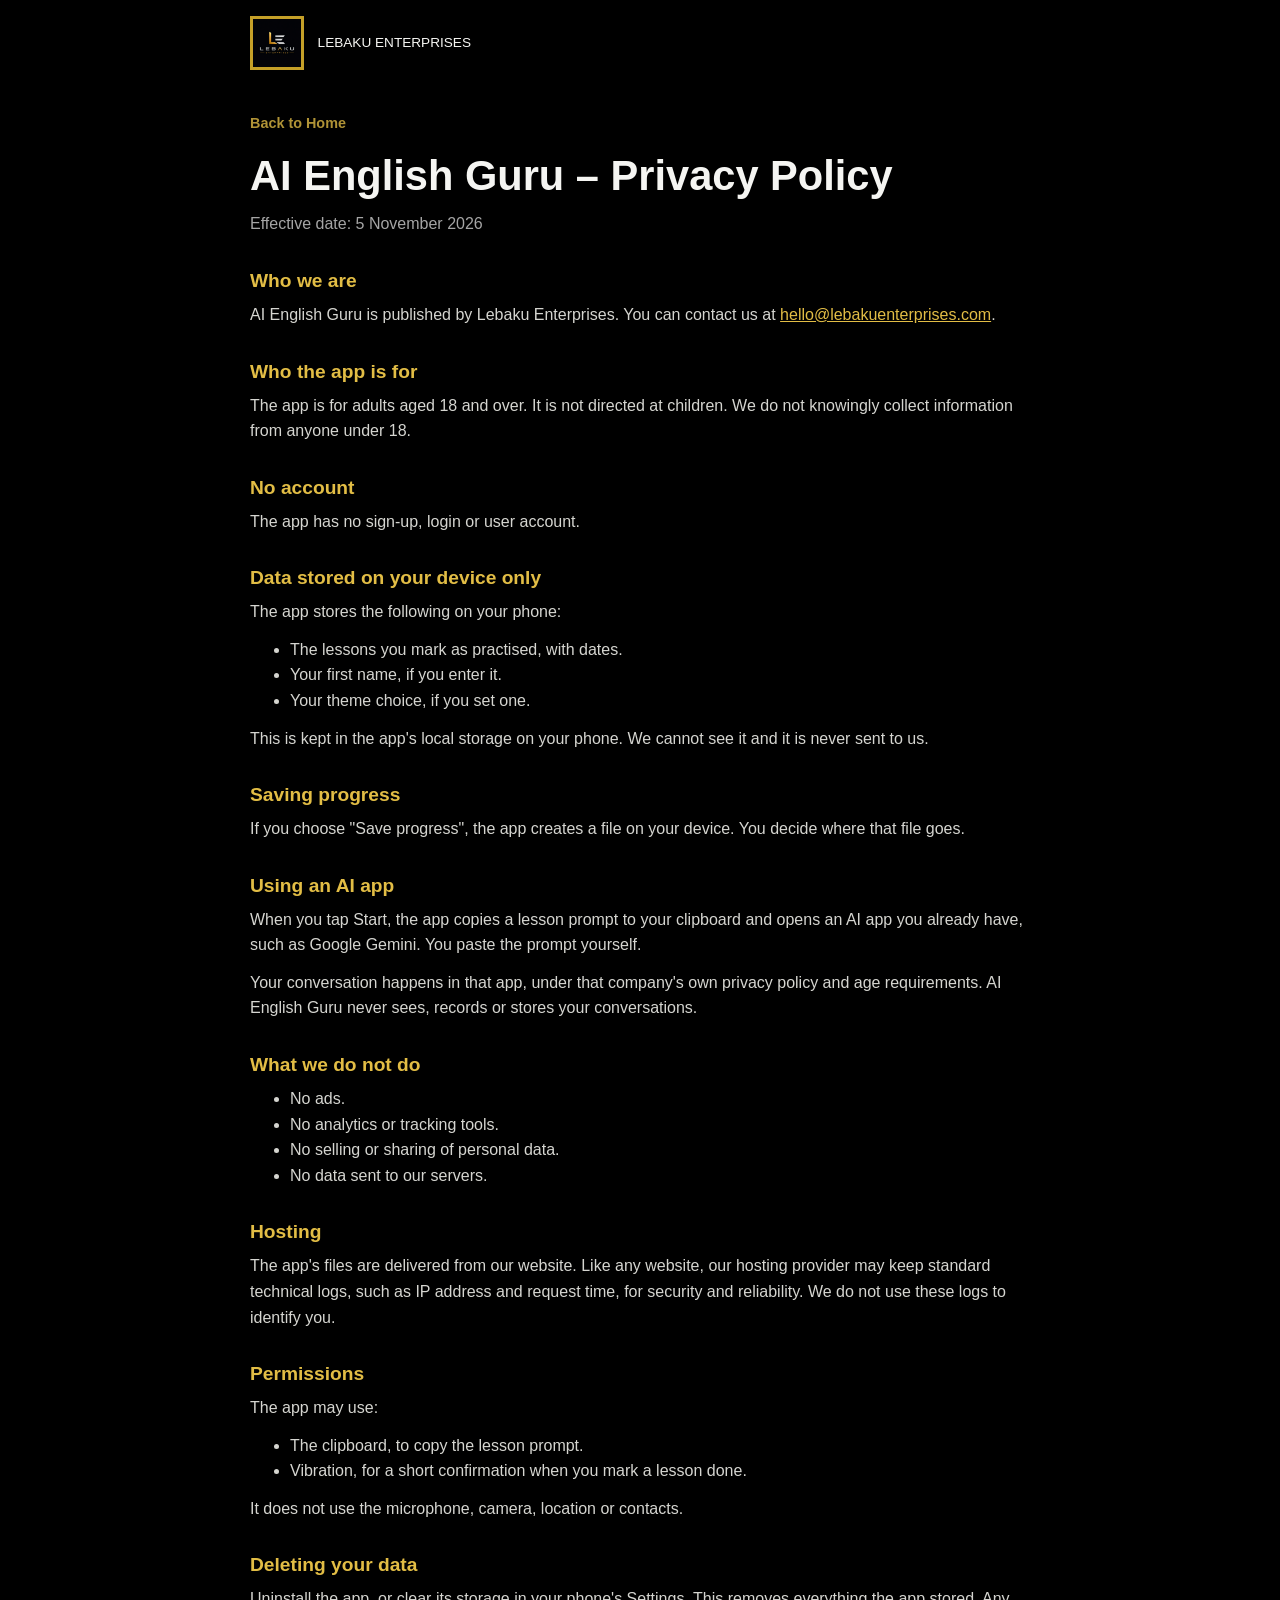
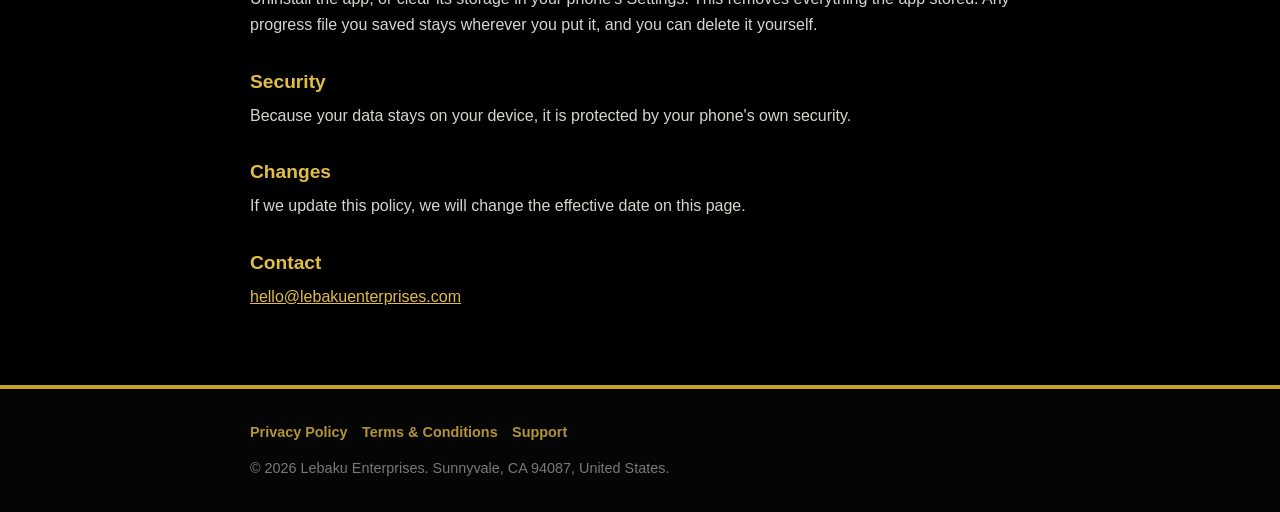
<file: aienglishguru/privacy/index.html>
<!doctype html>
<html lang="en">
  <head>
    <meta charset="utf-8" />
    <meta name="viewport" content="width=device-width, initial-scale=1" />
    <title>AI English Guru &ndash; Privacy Policy | Lebaku Enterprises</title>
    <meta
      name="description"
      content="Privacy policy for AI English Guru, an Android app published by Lebaku Enterprises."
    />
    <link rel="icon" href="../../favicon.ico" sizes="16x16 32x32 48x48" />
    <link rel="icon" type="image/png" href="../../assets/favicon-192.png" sizes="192x192" />
    <link rel="apple-touch-icon" href="../../assets/apple-touch-icon.png" />
    <link rel="stylesheet" href="../../styles.css" />
  </head>
  <body class="simple-page app-policy">
    <header class="container top-nav">
      <a class="brand" href="../../index.html" aria-label="Lebaku Enterprises home">
        <img src="../../assets/Lebaku-Enterprises.png" alt="Lebaku Enterprises logo" />
        <span>LEBAKU ENTERPRISES</span>
      </a>
    </header>

    <main class="container policy-page">
      <a class="back-link" href="../../index.html">Back to Home</a>
      <h1>AI English Guru &ndash; Privacy Policy</h1>
      <p class="effective-date">Effective date: 5 November 2026</p>

      <h2>Who we are</h2>
      <p>
        AI English Guru is published by Lebaku Enterprises. You can contact us
        at
        <a href="mailto:hello@lebakuenterprises.com">hello@lebakuenterprises.com</a>.
      </p>

      <h2>Who the app is for</h2>
      <p>
        The app is for adults aged 18 and over. It is not directed at children.
        We do not knowingly collect information from anyone under 18.
      </p>

      <h2>No account</h2>
      <p>The app has no sign-up, login or user account.</p>

      <h2>Data stored on your device only</h2>
      <p>The app stores the following on your phone:</p>
      <ul>
        <li>The lessons you mark as practised, with dates.</li>
        <li>Your first name, if you enter it.</li>
        <li>Your theme choice, if you set one.</li>
      </ul>
      <p>
        This is kept in the app's local storage on your phone. We cannot see it
        and it is never sent to us.
      </p>

      <h2>Saving progress</h2>
      <p>
        If you choose "Save progress", the app creates a file on your device.
        You decide where that file goes.
      </p>

      <h2>Using an AI app</h2>
      <p>
        When you tap Start, the app copies a lesson prompt to your clipboard and
        opens an AI app you already have, such as Google Gemini. You paste the
        prompt yourself.
      </p>
      <p>
        Your conversation happens in that app, under that company's own privacy
        policy and age requirements. AI English Guru never sees, records or
        stores your conversations.
      </p>

      <h2>What we do not do</h2>
      <ul>
        <li>No ads.</li>
        <li>No analytics or tracking tools.</li>
        <li>No selling or sharing of personal data.</li>
        <li>No data sent to our servers.</li>
      </ul>

      <h2>Hosting</h2>
      <p>
        The app's files are delivered from our website. Like any website, our
        hosting provider may keep standard technical logs, such as IP address
        and request time, for security and reliability. We do not use these logs
        to identify you.
      </p>

      <h2>Permissions</h2>
      <p>The app may use:</p>
      <ul>
        <li>The clipboard, to copy the lesson prompt.</li>
        <li>Vibration, for a short confirmation when you mark a lesson done.</li>
      </ul>
      <p>It does not use the microphone, camera, location or contacts.</p>

      <h2>Deleting your data</h2>
      <p>
        Uninstall the app, or clear its storage in your phone's Settings. This
        removes everything the app stored. Any progress file you saved stays
        wherever you put it, and you can delete it yourself.
      </p>

      <h2>Security</h2>
      <p>
        Because your data stays on your device, it is protected by your phone's
        own security.
      </p>

      <h2>Changes</h2>
      <p>
        If we update this policy, we will change the effective date on this
        page.
      </p>

      <h2>Contact</h2>
      <p>
        <a href="mailto:hello@lebakuenterprises.com">hello@lebakuenterprises.com</a>
      </p>
    </main>

    <footer>
      <div class="container footer-inner">
        <div class="footer-links" aria-label="Legal links">
          <a href="../../privacy.html">Privacy Policy</a>
          <a href="../../terms.html">Terms &amp; Conditions</a>
          <a href="mailto:hello@lebakuenterprises.com">Support</a>
        </div>
        <p>
          &copy; 2026 Lebaku Enterprises. Sunnyvale, CA 94087, United States.
        </p>
      </div>
    </footer>
  </body>
</html>
</file>
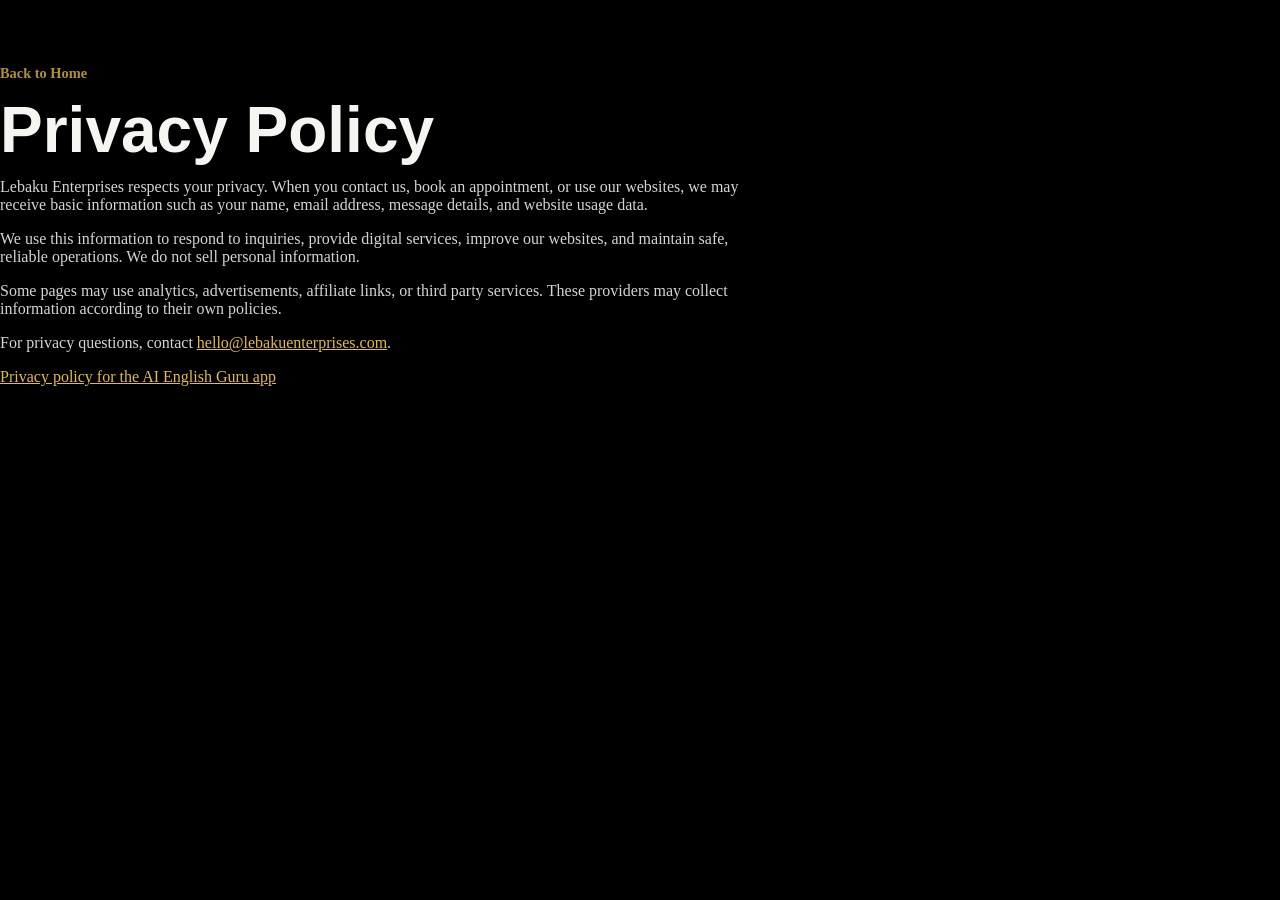
<file: privacy.html>
<!doctype html>
<html lang="en">
  <head>
    <meta charset="utf-8" />
    <meta name="viewport" content="width=device-width, initial-scale=1" />
    <title>Privacy Policy | Lebaku Enterprises</title>
    <link rel="icon" href="favicon.ico" sizes="16x16 32x32 48x48" />
    <link rel="icon" type="image/png" href="assets/favicon-192.png" sizes="192x192" />
    <link rel="apple-touch-icon" href="assets/apple-touch-icon.png" />
    <link rel="stylesheet" href="styles.css" />
  </head>
  <body class="simple-page">
    <main class="container policy-page">
      <a class="back-link" href="index.html">Back to Home</a>
      <h1>Privacy Policy</h1>
      <p>
        Lebaku Enterprises respects your privacy. When you contact us, book an
        appointment, or use our websites, we may receive basic information such
        as your name, email address, message details, and website usage data.
      </p>
      <p>
        We use this information to respond to inquiries, provide digital
        services, improve our websites, and maintain safe, reliable operations.
        We do not sell personal information.
      </p>
      <p>
        Some pages may use analytics, advertisements, affiliate links, or third
        party services. These providers may collect information according to
        their own policies.
      </p>
      <p>
        For privacy questions, contact
        <a href="mailto:hello@lebakuenterprises.com">hello@lebakuenterprises.com</a>.
      </p>
      <p>
        <a href="aienglishguru/privacy/">Privacy policy for the AI English Guru app</a>
      </p>
    </main>
  </body>
</html>
</file>
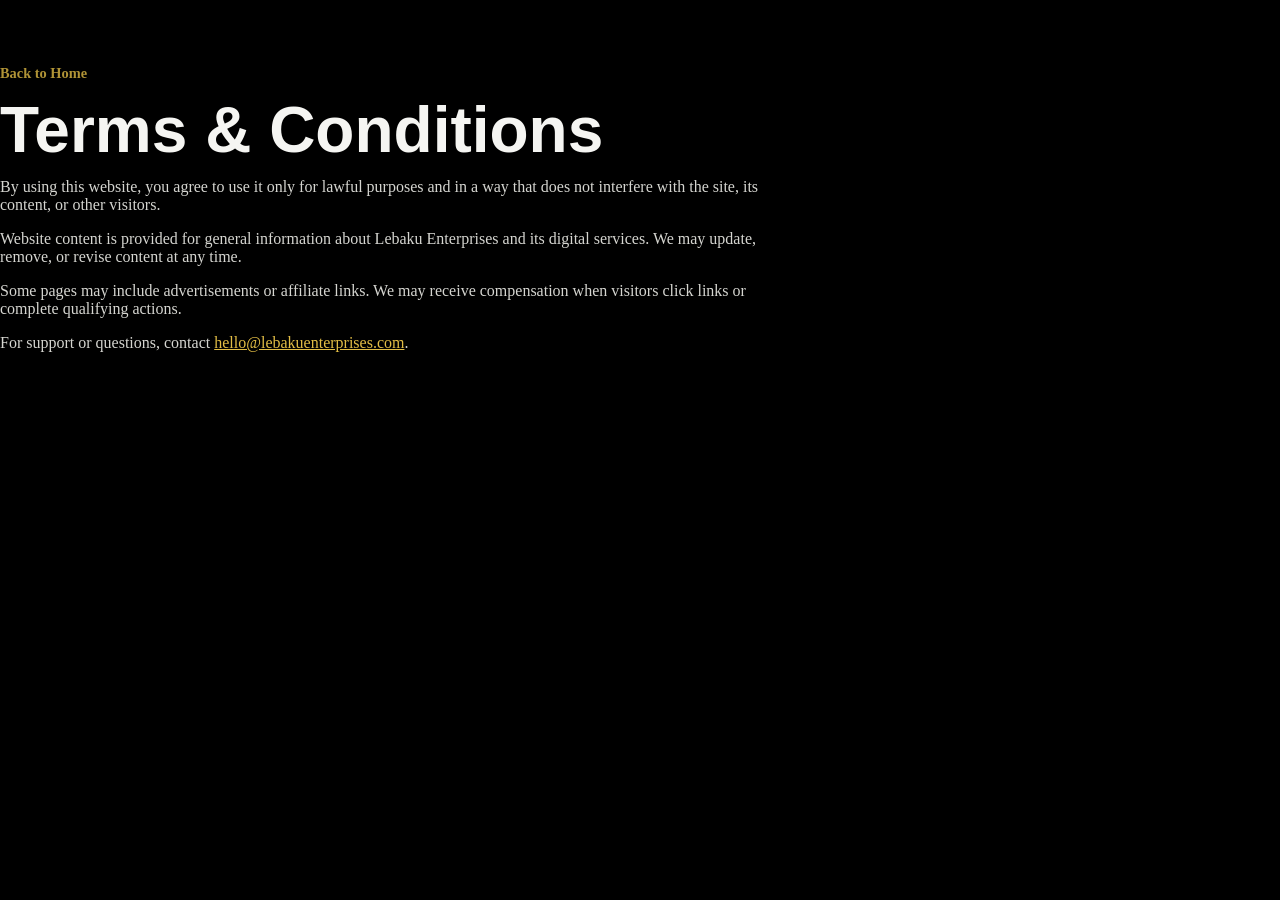
<file: terms.html>
<!doctype html>
<html lang="en">
  <head>
    <meta charset="utf-8" />
    <meta name="viewport" content="width=device-width, initial-scale=1" />
    <title>Terms & Conditions | Lebaku Enterprises</title>
    <link rel="icon" href="favicon.ico" sizes="16x16 32x32 48x48" />
    <link rel="icon" type="image/png" href="assets/favicon-192.png" sizes="192x192" />
    <link rel="apple-touch-icon" href="assets/apple-touch-icon.png" />
    <link rel="stylesheet" href="styles.css" />
  </head>
  <body class="simple-page">
    <main class="container policy-page">
      <a class="back-link" href="index.html">Back to Home</a>
      <h1>Terms &amp; Conditions</h1>
      <p>
        By using this website, you agree to use it only for lawful purposes and
        in a way that does not interfere with the site, its content, or other
        visitors.
      </p>
      <p>
        Website content is provided for general information about Lebaku
        Enterprises and its digital services. We may update, remove, or revise
        content at any time.
      </p>
      <p>
        Some pages may include advertisements or affiliate links. We may receive
        compensation when visitors click links or complete qualifying actions.
      </p>
      <p>
        For support or questions, contact
        <a href="mailto:hello@lebakuenterprises.com">hello@lebakuenterprises.com</a>.
      </p>
    </main>
  </body>
</html>
</file>
<file: styles.css>
:root {
  --pico-font-family: "Montserrat", Arial, Helvetica, sans-serif;
  --pico-primary: #c5a028;
  --pico-primary-hover: #e2bd45;
  --pico-primary-background: #c5a028;
  --pico-primary-border: #c5a028;
  --pico-border-radius: 0;
  --black: #000000;
  --black-soft: #08090b;
  --gold: #c5a028;
  --gold-bright: #e2bd45;
  --gray: #a5a5a5;
  --white: #f5f5f2;
  --line: rgba(197, 160, 40, 0.72);
}

* {
  box-sizing: border-box;
}

html {
  scroll-behavior: smooth;
}

body {
  margin: 0;
  color: var(--white);
  background: var(--black);
}

body,
p,
li,
a {
  letter-spacing: 0;
}

a {
  color: var(--gold-bright);
}

strong {
  color: var(--gold-bright);
  font-weight: 800;
}

.container {
  width: min(1040px, calc(100% - 2rem));
}

.hero {
  min-height: 88vh;
  border-bottom: 4px solid var(--gold);
  position: relative;
  overflow: hidden;
  background: var(--black);
}

.hero::before {
  content: "";
  position: absolute;
  inset: 0;
  background:
    linear-gradient(90deg, rgba(0, 0, 0, 0.98), rgba(0, 0, 0, 0.82)),
    url("assets/Lebaku-Enterprises-Banner-Tech.png") center / cover;
  filter: blur(2px);
  opacity: 0.7;
  transform: scale(1.02);
}

.top-nav,
.hero-content {
  position: relative;
  z-index: 1;
}

.top-nav {
  display: flex;
  align-items: center;
  justify-content: space-between;
  gap: 1rem;
  padding-top: 1rem;
}

.brand {
  display: inline-flex;
  align-items: center;
  gap: 0.85rem;
  color: var(--white);
  font-family: "Syncopate", var(--pico-font-family);
  font-size: 0.85rem;
  text-decoration: none;
}

.brand img {
  width: 54px;
  height: 54px;
  object-fit: cover;
  border: 3px solid var(--gold);
}

.nav-cta,
.primary-cta {
  display: inline-flex;
  align-items: center;
  justify-content: center;
  min-height: 48px;
  padding: 0.8rem 1.1rem;
  color: var(--black);
  background: var(--gold);
  border: 3px solid var(--gold);
  font-weight: 800;
  text-decoration: none;
  text-transform: uppercase;
}

.nav-cta:hover,
.primary-cta:hover {
  color: var(--black);
  background: var(--gold-bright);
  border-color: var(--gold-bright);
}

.hero-content {
  max-width: 740px;
  padding: 7rem 0 6rem;
}

.kicker {
  margin-bottom: 0.85rem;
  color: var(--gold-bright);
  font-size: 0.8rem;
  font-weight: 800;
  text-transform: uppercase;
}

h1,
h2,
h3 {
  color: var(--white);
  letter-spacing: 0;
}

h1 {
  margin: 0;
  font-family: "Syncopate", var(--pico-font-family);
  max-width: 100%;
  line-height: 1;
}

.brand-title {
  display: grid;
  gap: 0.18em;
}

.brand-title span {
  display: block;
  font-size: clamp(2.25rem, 8vw, 5.2rem);
  overflow-wrap: normal;
  white-space: nowrap;
}

.brand-title span:last-child {
  font-size: clamp(1.55rem, 5.5vw, 3.55rem);
}

h2 {
  font-size: clamp(1.8rem, 4vw, 3rem);
  line-height: 1.08;
}

h3 {
  margin-bottom: 0.6rem;
  font-size: 1.05rem;
  text-transform: uppercase;
}

.tagline {
  margin: 1rem 0;
  color: var(--white);
  font-size: clamp(1.2rem, 3vw, 2rem);
  font-weight: 700;
}

.intro-copy,
.appointment p,
.statement p,
article p,
footer p {
  color: #d5d5d0;
}

.intro-copy {
  max-width: 610px;
  margin-bottom: 1.75rem;
  font-size: 1.1rem;
}

.services,
.appointment {
  padding: 5rem 0;
}

.section-heading {
  max-width: 820px;
  margin-bottom: 1.75rem;
}

.service-list {
  display: grid;
  grid-template-columns: repeat(3, 1fr);
  gap: 1rem;
}

article {
  margin: 0;
  padding: 1.3rem;
  background: var(--black-soft);
  border: 3px solid var(--line);
  box-shadow: none;
}

article span {
  display: inline-block;
  margin-bottom: 1.1rem;
  color: var(--gold-bright);
  font-family: "Syncopate", var(--pico-font-family);
  font-size: 1.2rem;
  font-weight: 700;
}

.statement {
  padding: 4rem 0;
  background: #0d0d0c;
  border-top: 3px solid rgba(165, 165, 165, 0.45);
  border-bottom: 3px solid rgba(165, 165, 165, 0.45);
}

.statement-inner {
  display: grid;
  grid-template-columns: 1.05fr 0.95fr;
  gap: 2rem;
  align-items: center;
}

.statement img {
  width: 100%;
  min-height: 280px;
  object-fit: cover;
  border: 4px solid var(--gold);
}

.appointment {
  max-width: 760px;
  text-align: center;
}

.appointment .primary-cta {
  margin-top: 0.8rem;
}

footer {
  padding: 2rem 0;
  background: #050505;
  border-top: 4px solid var(--gold);
}

.footer-inner {
  display: grid;
  gap: 0.8rem;
}

.footer-inner p {
  margin: 0;
  color: rgba(165, 165, 165, 0.72);
  font-size: 0.9rem;
}

.footer-inner strong {
  color: rgba(226, 189, 69, 0.72);
}

.footer-links {
  display: flex;
  flex-wrap: wrap;
  gap: 0.9rem;
}

.footer-links a,
.back-link {
  color: rgba(226, 189, 69, 0.78);
  font-size: 0.9rem;
  font-weight: 700;
  text-decoration: none;
}

.footer-links a:hover,
.back-link:hover {
  color: var(--gold-bright);
  text-decoration: underline;
}

.simple-page {
  min-height: 100vh;
  background: var(--black);
}

.policy-page {
  max-width: 780px;
  padding: 4rem 0;
}

.policy-page h1 {
  margin-top: 1rem;
  font-family: "Syncopate", var(--pico-font-family);
  font-size: clamp(2rem, 6vw, 4rem);
}

.policy-page p {
  color: #d5d5d0;
}

.app-policy {
  font-family: var(--pico-font-family);
  line-height: 1.6;
}

.app-policy .container {
  max-width: 780px;
  margin-inline: auto;
}

.app-policy .policy-page {
  padding: 2.5rem 0 4rem;
}

.app-policy .policy-page h1 {
  font-size: clamp(1.6rem, 5vw, 2.6rem);
  line-height: 1.15;
}

.app-policy .policy-page h2 {
  margin: 2rem 0 0.5rem;
  color: var(--gold-bright);
  font-size: 1.2rem;
  line-height: 1.3;
}

.app-policy .policy-page p,
.app-policy .policy-page ul {
  margin: 0 0 0.75rem;
}

.app-policy .policy-page li {
  color: #d5d5d0;
}

.app-policy .policy-page .effective-date {
  margin-top: 0.75rem;
  color: var(--gray);
}

@media (max-width: 820px) {
  .hero {
    min-height: auto;
  }

  .top-nav {
    align-items: flex-start;
    flex-direction: column;
  }

  .hero-content {
    padding: 5rem 0;
  }

  .service-list,
  .statement-inner {
    grid-template-columns: 1fr;
  }
}

@media (max-width: 560px) {
  .brand {
    align-items: flex-start;
  }

  .brand span {
    max-width: 13rem;
    line-height: 1.3;
  }

  .nav-cta,
  .primary-cta {
    width: 100%;
  }

  .top-nav .nav-cta {
    display: none;
  }
}

/* Homepage only. Every rule below is scoped to body.home so the policy pages,
   which share this file but not Pico or the web fonts, are unaffected. */
.home {
  font-family: var(--pico-font-family);
  line-height: 1.5;
}

.home .container {
  width: min(1040px, 100% - 2.5rem);
  max-width: none;
  margin-inline: auto;
  padding-inline: 0;
}

.home a:focus-visible {
  outline: 3px solid var(--white);
  outline-offset: 3px;
  box-shadow: none;
}

/* Hero */
.home .hero::before {
  /* Same faded treatment as the shared rule (blur, opacity), but the lightest
     part of the fade sits on the banner's middle instead of its right edge. */
  background:
    linear-gradient(90deg, #000 4%, rgba(0, 0, 0, 0.82) 38%, rgba(0, 0, 0, 0.82) 62%, rgba(0, 0, 0, 0.97) 92%),
    url("assets/Lebaku-Enterprises-Banner-Tech.png") center / cover no-repeat;
  /* Moves the banner's middle clear of the centre of the text column. */
  transform: translateX(14%) scale(1.02);
  /* The move brings the banner's left edge on screen; this keeps it from showing. */
  -webkit-mask-image: linear-gradient(90deg, transparent 2%, #000 4%);
  mask-image: linear-gradient(90deg, transparent 2%, #000 4%);
}

.home .top-nav {
  flex-direction: row;
  align-items: center;
}

/* The H1 directly below already names the company. */
.home .brand span {
  display: none;
}

.home .hero-content {
  padding: 5.5rem 0 5rem;
}

.home .brand-title span {
  font-size: min(13.4vw, 5.2rem, 160px);
  white-space: normal;
  overflow-wrap: anywhere;
}

.home .brand-title span:last-child {
  font-size: min(9.2vw, 3.55rem, 110px);
}

.home .intro-copy {
  text-wrap: pretty;
}

.home .nav-cta,
.home .primary-cta {
  padding: 0.6rem 1.1rem;
  font-size: max(0.85rem, 15px);
}

/* Section headings */
.home .kicker {
  margin-bottom: 0.6rem;
  color: var(--gold-bright);
}

.home .kicker + h2 {
  margin-top: 0;
}

.home h2 {
  font-size: clamp(1.6rem, 1rem + 2.4vw, 2.3rem);
  line-height: 1.12;
  text-wrap: balance;
}

.home .section-heading {
  margin-bottom: 2rem;
}

.home .section-heading h2 {
  margin-bottom: 0;
}

/* Services */
.home .service-list {
  /* Three columns normally; fewer when the visitor enlarges their text. */
  grid-template-columns: repeat(auto-fit, minmax(min(100%, 12.5rem), 1fr));
}

.home article h3 {
  font-size: 1.2rem;
  line-height: 1.2;
  overflow-wrap: anywhere;
}

.home article p {
  margin-bottom: 0;
}

/* Statement */
.home .statement {
  padding: 5rem 0;
}

.home .statement-inner {
  grid-template-columns: minmax(0, 1fr);
  gap: 2.5rem;
}

.home .statement h2 {
  /* Fits one sentence per line at the shared heading size. */
  max-width: 14.5em;
  margin-bottom: 0.75rem;
}

.home .statement img {
  display: block;
  height: auto;
  min-height: 0;
  aspect-ratio: 1942 / 809;
  object-fit: contain;
}

.home .statement p:last-child {
  margin-bottom: 0;
}

/* Closing call to action */
.home .appointment {
  text-align: left;
}

.home .appointment p:not(.kicker) {
  max-width: 610px;
}

.home .appointment .primary-cta {
  margin-top: 0.4rem;
}

/* Footer */
.home .footer-inner {
  gap: 0.25rem;
}

.home .footer-links {
  justify-content: flex-start;
  gap: 0 0.9rem;
}

.home .footer-links a {
  display: inline-flex;
  align-items: center;
  min-height: 44px;
}

@media (min-width: 960px) {
  /* Heading on the left, supporting sentence on the right, below the banner. */
  .home .statement-inner > div {
    display: grid;
    grid-template-columns: minmax(0, 3fr) minmax(0, 2fr);
    column-gap: 2.5rem;
  }

  .home .statement .kicker {
    grid-column: 1 / -1;
  }

  .home .statement h2 {
    margin-bottom: 0;
  }

  .home .statement-inner > div > p:last-child {
    align-self: end;
  }
}

/* The text fills the width here, so the banner's middle stays centred behind it. */
@media (max-width: 820px) {
  .home .hero::before {
    background:
      linear-gradient(90deg, rgba(0, 0, 0, 0.9), rgba(0, 0, 0, 0.82) 50%, rgba(0, 0, 0, 0.9)),
      url("assets/Lebaku-Enterprises-Banner-Tech.png") center / cover no-repeat;
    transform: scale(1.02);
    -webkit-mask-image: none;
    mask-image: none;
  }

  .home .hero-content {
    padding: 3.5rem 0;
  }
}

@media (max-width: 820px) {
  .home .service-list {
    grid-template-columns: minmax(0, 1fr);
  }
}
</file>
